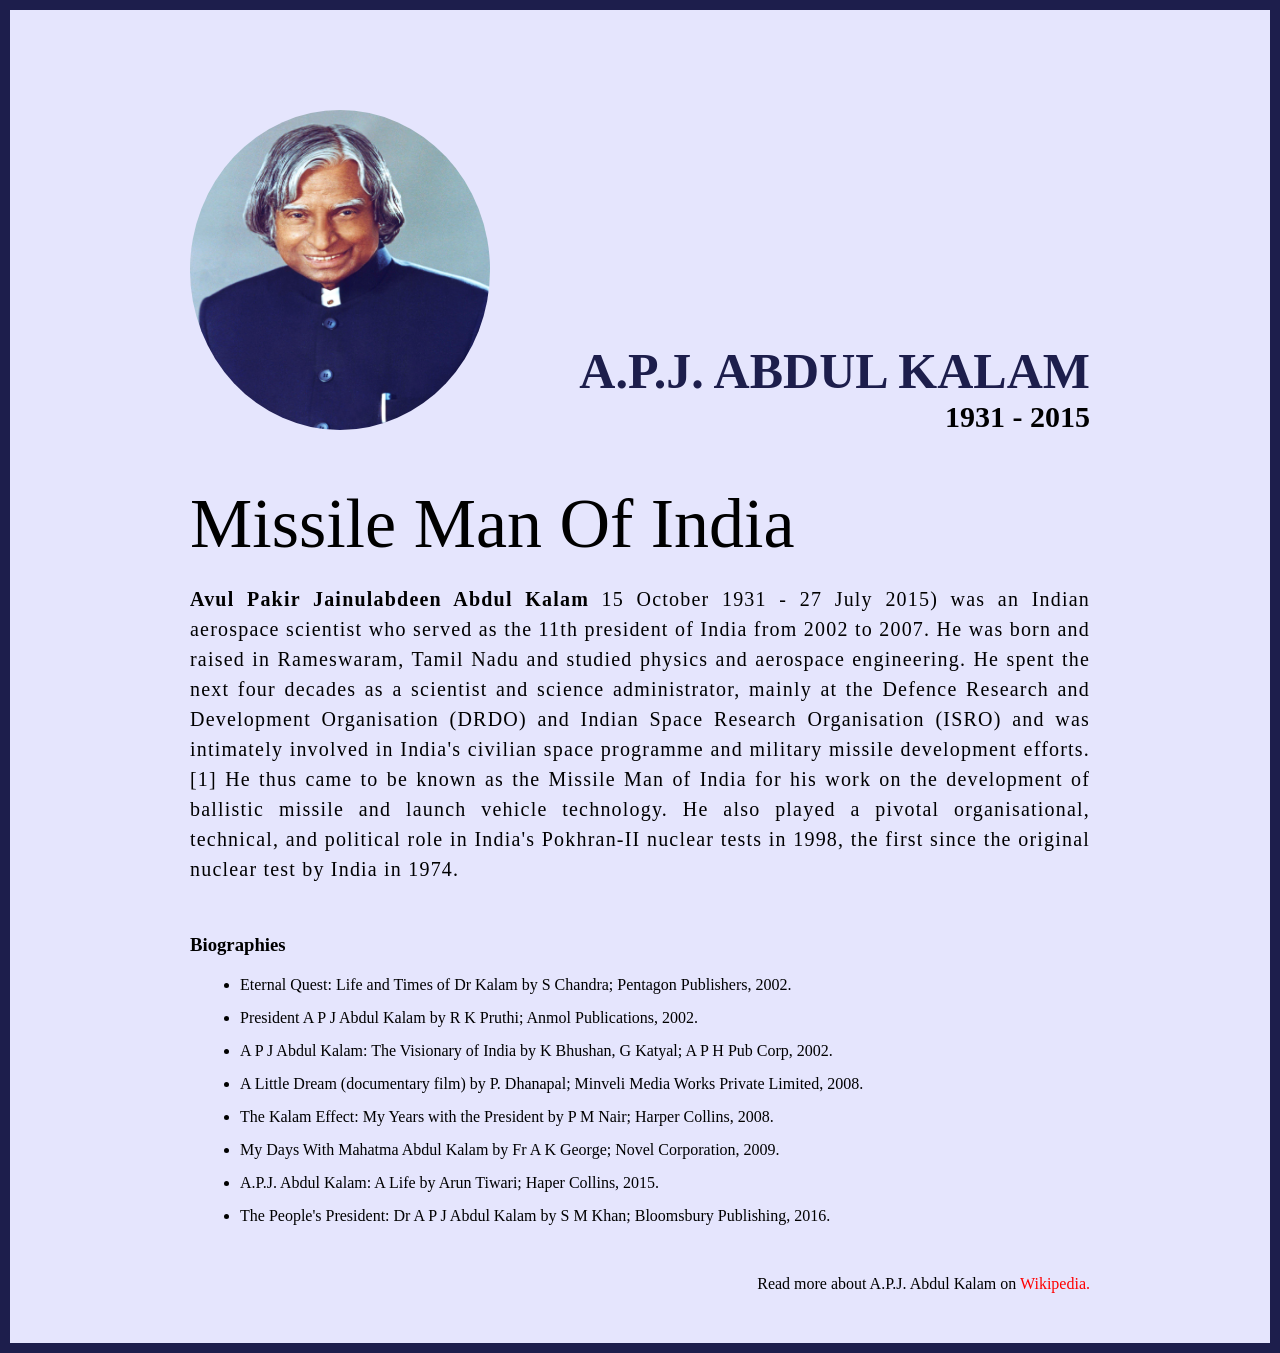
<file: index.html>
<!DOCTYPE html>
<html lang="en">
  <head>
    <meta charset="UTF-8" />
    <meta http-equiv="X-UA-Compatible" content="IE=edge" />
    <meta name="viewport" content="width=device-width, initial-scale=1.0" />

    <link rel="stylesheet" href="1_tribute_page.css" />

    <title>The Tribute Page</title>
  </head>
  <body>
    <div class="cointainer">
      <div class="content">

        <!---------------------------- TOP SECTION ----------------------------------->
        <section class="top_section">

            <!-- IMAGE COINTAINER -->
            <div class="image_cointainer">
                <img src="images/apj.jpg" alt="APj Abdul kalam">
            </div>

            <div>
                <h1>A.P.J. Abdul Kalam</h1>
                <h4>1931 - 2015 </h4>
            </div>
        </section>

        <!---------------------------- ABOUT SECTION  ----------------------------------->
        <section class="about_section">
            <h2>Missile Man Of India</h2>
        <p>
            <b>Avul Pakir Jainulabdeen Abdul Kalam</b> 15 October 1931 - 27 July
            2015) was an Indian aerospace scientist who served as the 11th
            president of India from 2002 to 2007. He was born and raised in
            Rameswaram, Tamil Nadu and studied physics and aerospace
            engineering. He spent the next four decades as a scientist and
            science administrator, mainly at the Defence Research and
            Development Organisation (DRDO) and Indian Space Research
            Organisation (ISRO) and was intimately involved in India's civilian
            space programme and military missile development efforts.[1] He thus
            came to be known as the Missile Man of India for his work on the
            development of ballistic missile and launch vehicle
            technology. He also played a pivotal organisational,
            technical, and political role in India's Pokhran-II nuclear tests in
            1998, the first since the original nuclear test by India in 1974.
        </p>
        </section>

        <!---------------------------- BIOGRAPHY SECTION ----------------------------------->
        <section class="biography_section">
            <h3>Biographies</h3>
                
                <ul>
                    <li>Eternal Quest: Life and Times of Dr Kalam by S Chandra; Pentagon
              Publishers, 2002.</li>

                    <li>President A P J Abdul Kalam by R K Pruthi; Anmol Publications,
              2002.</li>

                    <li>A P J Abdul Kalam: The Visionary of India by K Bhushan, G Katyal;
              A P H Pub Corp, 2002.</li>

                    <li>A Little Dream (documentary film) by P. Dhanapal; Minveli Media
              Works Private Limited, 2008.</li>

                    <li>The Kalam Effect: My Years with the President by P M Nair; Harper
              Collins, 2008.</li>

                    <li> My Days With Mahatma Abdul Kalam by Fr A K George; Novel
              Corporation, 2009.</li>

              <li>
              A.P.J. Abdul Kalam: A Life by Arun Tiwari; Haper Collins, 2015.
            </li>

            <li>
              The People's President: Dr A P J Abdul Kalam by S M Khan;
              Bloomsbury Publishing, 2016.
            </li>
            
                </ul>
        </section>

        <!---------------------------- FOOTER SECTION ----------------------------------->
        <footer>
          <p>Read more about A.P.J. Abdul Kalam on
          <a href="https://en.wikipedia.org/wiki/A._P._J._Abdul_Kalam" target="_blank">Wikipedia.</a>
          </p>
        </footer>

      </div>
    </div>
  </body>
</html>
</file>
<file: 1_tribute_page.css>
*
{
    margin : 0 ; 
    padding : 0 ;
    box-sizing: border-box;
}

.cointainer
{
    background-color: #e5e5fd;
    min-height: 100vh ;
    border : 10px solid #1d1e4c ;
}

/* FOR CONTENT SHOULD BE IN CENTER */
.content
{
    max-width : 900px ;
    margin : 0 auto ;
}

.img_cointainer, img
{
    width : 300px ;
    height : 320px ;
}

.top_section
{
    margin-top: 100px ;
    display : flex ;
    justify-content: space-between;
    align-items: flex-end;
}

.top_section h1
{
    font-size: 50px ;
    font-weight: bold ;
    color : #1d1e4c ;
    text-transform: uppercase;
}

.top_section h4
{
    font-size: 30px ;
    text-align: end ;
}

/* YE HO NAHI RAHA HAI */
img
{
    border-radius: 50% ;
    /* overflow: hidden; */
}

/****************** ABOUT SECTION  ***********************/

.about_section
{
    margin-top: 50px  ;
}

.about_section h2
{
    font-size: 70px ;
    font-weight: 400 ;
    margin-bottom: 20px ;
}

.about_section p
{
    font-size: 20px ;
    line-height: 30px ;
    letter-spacing: 1.2px ;
    text-align: justify ;
}


/****************** BIOGRAPHY SECTION **********************/

.biography_section
{
    margin : 50px 0 ;
}

.biography_section h3
{
    margin-bottom: 20px ;
}

.biography_section ul
{
    margin-left: 50px ;
}

.biography_section ul li
{
    margin-bottom: 15px ;
}


/****************** FOOTER SECTION **********************/

footer
{
    margin : 50px 0 ;
}

footer p 
{
    text-align: end ;
}

footer p a
{
    color : red ; 
    text-decoration: none;
}
</file>
